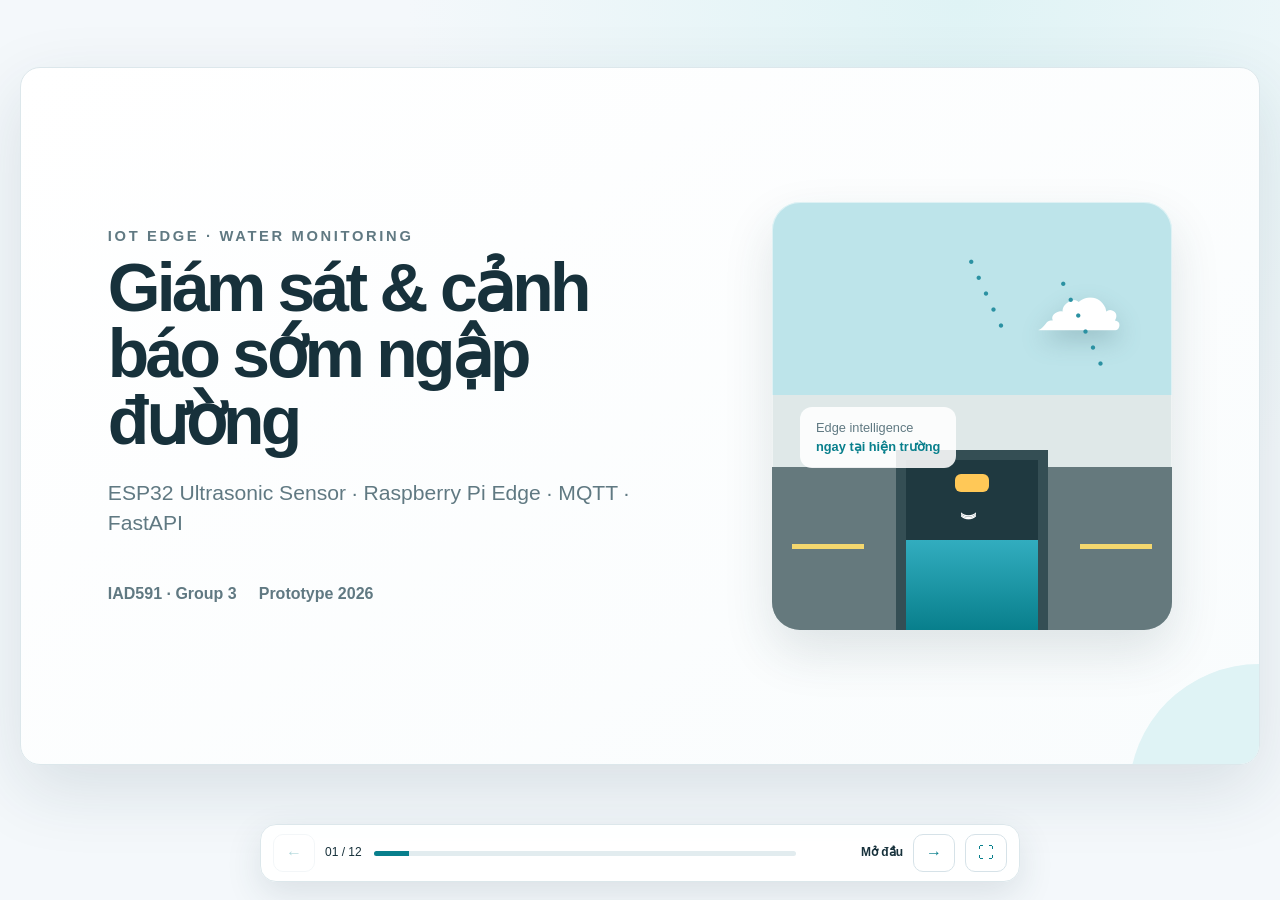
<file: docs/index.html>
<!doctype html>
<html lang="vi">
<head>
  <meta charset="utf-8">
  <meta name="viewport" content="width=device-width,initial-scale=1">
  <meta name="theme-color" content="#f4f8fb">
  <title>IoT Edge Flood Early Warning</title>
  <link rel="stylesheet" href="styles.css">
</head>
<body>
  <main class="deck" id="deck" aria-live="polite">
    <section class="slide cover active" data-title="Mở đầu">
      <div class="cover-copy">
        <p class="kicker">IOT EDGE · WATER MONITORING</p>
        <h1>Giám sát &amp; cảnh báo sớm ngập đường</h1>
        <p class="lead">ESP32 Ultrasonic Sensor · Raspberry Pi Edge · MQTT · FastAPI</p>
        <div class="cover-meta"><span>IAD591 · Group 3</span><span>Prototype 2026</span></div>
      </div>
      <div class="hero-visual" aria-label="Minh họa tuyến đường và cảm biến nước">
        <div class="cloud">☁</div><div class="rain rain-a">••••••</div><div class="rain rain-b">•••••</div>
        <div class="street"><span></span><span></span><span></span></div>
        <div class="drain"><div class="sensor-dot"></div><div class="waves">)))</div><div class="water"></div></div>
        <div class="hero-label">Edge intelligence<br><strong>ngay tại hiện trường</strong></div>
      </div>
    </section>

    <section class="slide" data-title="Vấn đề">
      <header><p class="kicker">01 · PROBLEM</p><h2>Ngập thường được phát hiện khi sự cố đã xảy ra</h2></header>
      <div class="problem-layout">
        <div class="big-number"><strong>?</strong><span>Điều gì đang xảy ra<br>ở dưới mặt đường?</span></div>
        <div class="problem-chain">
          <article><b>01</b><div><h3>Mưa lớn</h3><p>Nước đổ nhanh vào hệ thống thoát nước.</p></div></article>
          <article><b>02</b><div><h3>Cống quá tải hoặc tắc</h3><p>Dòng chảy không đồng đều giữa các tuyến.</p></div></article>
          <article><b>03</b><div><h3>Nước dâng lên mặt đường</h3><p>Cảnh báo đến muộn, giao thông đã bị ảnh hưởng.</p></div></article>
        </div>
      </div>
      <p class="takeaway">Dữ liệu mưa cho biết <em>nguy cơ</em>; mực nước trong cống cho biết <strong>trạng thái thực tế</strong>.</p>
    </section>

    <section class="slide" data-title="Cách tiếp cận">
      <header><p class="kicker">02 · APPROACH</p><h2>Đo khoảng cách để suy ra mực nước</h2></header>
      <div class="sensor-layout">
        <div class="sensor-scene">
          <div class="sensor-unit"><span>HY-SRF05</span><i></i><i></i></div>
          <div class="beam"><span>↕</span><b>distance_cm</b></div>
          <div class="water-level"><span>MẶT NƯỚC</span></div>
          <div class="sewer-wall left"></div><div class="sewer-wall right"></div>
        </div>
        <div class="formula-stack">
          <article><span>1</span><div><h3>Phát xung siêu âm</h3><p>ESP32 đo thời gian echo quay về.</p></div></article>
          <article><span>2</span><div><h3>Tính khoảng cách</h3><code>d = t × 0.0343 / 2</code></div></article>
          <article><span>3</span><div><h3>Quy đổi mực nước</h3><code>level = height − distance</code></div></article>
          <div class="insight">Khoảng cách <strong>giảm</strong> → mực nước <strong>tăng</strong></div>
        </div>
      </div>
    </section>

    <section class="slide" data-title="Mục tiêu">
      <header><p class="kicker">03 · OBJECTIVES</p><h2>Một prototype cảnh báo sớm hoạt động theo mô hình LAN-first</h2></header>
      <div class="objective-grid">
        <article><span>◉</span><h3>Giám sát liên tục</h3><p>Đo mỗi giây và ghi nhận thay đổi mực nước.</p></article>
        <article><span>⚡</span><h3>Xử lý tại edge</h3><p>Phản ứng nhanh, không phụ thuộc cloud.</p></article>
        <article><span>△</span><h3>Cảnh báo đa tầng</h3><p>LED, buzzer, Dashboard và cảnh báo mạng.</p></article>
        <article><span>⇄</span><h3>Nhiều node</h3><p>So sánh chênh lệch giữa các vị trí.</p></article>
        <article><span>☂</span><h3>Kết hợp thời tiết</h3><p>Bổ sung lượng mưa và xác suất mưa.</p></article>
        <article><span>⌁</span><h3>Quản trị từ xa</h3><p>Cấu hình, đổi Wi-Fi và factory reset.</p></article>
      </div>
      <div class="offline-strip"><b>Mất Internet?</b><span>Sensor · MQTT · SQLite · Dashboard vẫn hoạt động trong LAN</span></div>
    </section>

    <section class="slide" data-title="Kiến trúc">
      <header><p class="kicker">04 · SYSTEM ARCHITECTURE</p><h2>Client–Edge Architecture</h2></header>
      <div class="architecture">
        <div class="arch-column client">
          <p class="arch-label">SENSOR NODE</p>
          <div class="arch-device"><span class="chip">ESP32</span><h3>Water Sensor</h3><p>HY-SRF05 · LED · Buzzer</p></div>
          <div class="protocols"><span>HTTP register</span><span>MQTT telemetry</span></div>
        </div>
        <div class="flow-arrow"><b>Wi-Fi LAN</b><span>→</span></div>
        <div class="arch-column edge">
          <p class="arch-label">RASPBERRY PI EDGE</p>
          <div class="edge-stack"><article><b>Mosquitto</b><small>MQTT :1883</small></article><article><b>FastAPI</b><small>API :8000</small></article><article><b>SQLite</b><small>Registry + history</small></article><article><b>Rules + ML</b><small>Alert processing</small></article></div>
        </div>
        <div class="flow-arrow"><b>HTTP / WS</b><span>→</span></div>
        <div class="arch-column ui">
          <p class="arch-label">OPERATIONS</p>
          <div class="browser-card"><div class="browser-bar">● ● ●</div><h3>Dashboard</h3><div class="mini-chart"><i></i><i></i><i></i><i></i><i></i></div><p>PC · Tablet · Phone</p></div>
        </div>
      </div>
      <p class="takeaway">Raspberry Pi là trung tâm điều phối giữa thiết bị, dữ liệu, xử lý và người vận hành.</p>
    </section>

    <section class="slide" data-title="ESP32">
      <header><p class="kicker">05 · SENSOR NODE</p><h2>ESP32 tự cấu hình, tự đăng ký và tự phục hồi kết nối</h2></header>
      <div class="state-flow">
        <article><span>1</span><h3>Provision</h3><p>WaterSensor-Setup</p></article><i>→</i>
        <article><span>2</span><h3>Wi-Fi</h3><p>Kết nối LAN</p></article><i>→</i>
        <article><span>3</span><h3>mDNS</h3><p>edge-controller.local</p></article><i>→</i>
        <article><span>4</span><h3>Register</h3><p>Nhận water-xxx</p></article><i>→</i>
        <article><span>5</span><h3>MQTT</h3><p>Publish realtime</p></article>
      </div>
      <div class="split-features">
        <div><h3>Cảnh báo cục bộ</h3><div class="lights"><span class="green">L0<br><small>Bình thường</small></span><span class="yellow">L1<br><small>Cảnh báo</small></span><span class="red">L2<br><small>Nguy hiểm</small></span></div></div>
        <div><h3>MQTT contract</h3><code>devices/water-001/status</code><code>devices/water-001/distance_cm</code><code>devices/water-001/command</code></div>
      </div>
      <p class="footnote">Đo mỗi 1 giây · Publish khi thay đổi ≥ 1 cm · Last Will retained “offline”</p>
    </section>

    <section class="slide" data-title="FastAPI">
      <header><p class="kicker">06 · EDGE BACKEND</p><h2>FastAPI biến telemetry thành trạng thái vận hành</h2></header>
      <div class="backend-layout">
        <div class="backend-core"><div class="api-logo">API</div><h3>FastAPI Controller</h3><p>REST · WebSocket · MQTT Bridge</p></div>
        <div class="backend-groups">
          <article><b>Device Management</b><p>Đăng ký, hiệu chuẩn, vị trí, recovery.</p><code>POST /api/devices/register</code></article>
          <article><b>Realtime Bridge</b><p>Subscribe MQTT và broadcast WebSocket.</p><code>WS /ws</code></article>
          <article><b>Data &amp; Rules</b><p>SQLite, history, mực nước và cảnh báo.</p><code>GET /api/dashboard</code></article>
          <article><b>Operations</b><p>Settings, weather, ML và health check.</p><code>GET /health</code></article>
        </div>
      </div>
    </section>

    <section class="slide" data-title="Cảnh báo">
      <header><p class="kicker">07 · ALERT ENGINE</p><h2>Ba lớp cảnh báo — từ một sensor đến toàn mạng</h2></header>
      <div class="alert-layers">
        <article><span>01</span><h3>Tại node</h3><p>Khoảng cách kích hoạt LED và buzzer ngay lập tức.</p><div class="level-line"><i class="l0"></i><i class="l1"></i><i class="l2"></i></div></article>
        <article><span>02</span><h3>Tại controller</h3><p>Quy đổi mực nước và phần trăm đầy sau hiệu chuẩn.</p><code>fill% = (height − distance) / height</code></article>
        <article><span>03</span><h3>Giữa các node</h3><p>Chênh lệch bất thường gợi ý tắc nghẽn hoặc thoát chậm.</p><div class="node-pair"><b>A</b><i>Δ level</i><b>B</b></div></article>
      </div>
      <div class="threshold-table"><span>Ngưỡng có thể cấu hình</span><b class="l0-text">L0 · Normal</b><b class="l1-text">L1 · Warning</b><b class="l2-text">L2 · Critical</b></div>
    </section>

    <section class="slide" data-title="Thời tiết & ML">
      <header><p class="kicker">08 · EARLY WARNING</p><h2>Kết hợp mưa, xu hướng nước và mô hình ML</h2></header>
      <div class="ml-flow">
        <div class="ml-input"><article><span>☂</span><b>Mưa 1h / 6h / 24h</b></article><article><span>↗</span><b>Tốc độ nước dâng</b></article><article><span>⇄</span><b>Chênh lệch node</b></article></div>
        <div class="ml-arrow">→</div>
        <div class="ml-model"><small>RAIN-GATED</small><strong>Logistic<br>Regression</strong><div class="probability"><i></i><span>Risk probability</span></div></div>
        <div class="ml-arrow">→</div>
        <div class="ml-output"><span>L1</span><h3>Cảnh báo sớm</h3><p>Bổ sung tín hiệu nguy cơ trước khi vượt ngưỡng cứng.</p></div>
      </div>
      <div class="honesty-note"><b>Phạm vi khoa học:</b> model hiện huấn luyện bằng dữ liệu synthetic, chưa field-validated và không thay thế cảnh báo L0/L1/L2.</div>
    </section>

    <section class="slide" data-title="Dashboard">
      <header><p class="kicker">09 · OPERATIONS DASHBOARD</p><h2>Một giao diện để quan sát và điều khiển toàn hệ thống</h2></header>
      <div class="dashboard-mock">
        <div class="dash-top"><span>Water Controller Node</span><b>● MQTT realtime</b></div>
        <div class="dash-metrics"><article><small>TỔNG NODE</small><strong>04</strong></article><article><small>ONLINE</small><strong>03</strong></article><article><small>MỰC NƯỚC TB</small><strong>42.6 cm</strong></article><article><small>CẢNH BÁO</small><strong>1 / 2</strong></article></div>
        <div class="dash-body"><aside><b>Trạm vệ tinh</b><p><i class="on"></i> water-001 <strong>34.2</strong></p><p><i class="on"></i> water-002 <strong>52.8</strong></p><p><i></i> water-003 <strong>—</strong></p></aside><div class="dash-map"><span class="map-card a">water-001<br><b>34.2 cm</b></span><span class="map-link"></span><span class="map-card b warning">water-002<br><b>52.8 cm</b></span><em>Δ level 18.6 cm</em></div></div>
      </div>
      <div class="feature-tags"><span>Realtime</span><span>Topology</span><span>Weather</span><span>Threshold settings</span><span>Device recovery</span></div>
    </section>

    <section class="slide" data-title="Demo">
      <header><p class="kicker">10 · END-TO-END DEMO</p><h2>Từ mặt nước thay đổi đến cảnh báo trên màn hình</h2></header>
      <div class="demo-timeline">
        <article><span>01</span><div class="demo-icon">≈</div><h3>Nước dâng</h3></article><i>→</i>
        <article><span>02</span><div class="demo-icon">⌁</div><h3>Sensor đo</h3></article><i>→</i>
        <article><span>03</span><div class="demo-icon">●</div><h3>LED cảnh báo</h3></article><i>→</i>
        <article><span>04</span><div class="demo-icon">⇡</div><h3>MQTT publish</h3></article><i>→</i>
        <article><span>05</span><div class="demo-icon">⚙</div><h3>Edge xử lý</h3></article><i>→</i>
        <article><span>06</span><div class="demo-icon">▣</div><h3>Dashboard cập nhật</h3></article>
      </div>
      <div class="demo-checklist"><b>Demo checklist</b><span>Node online</span><span>Distance thay đổi</span><span>L0 → L1 → L2</span><span>WebSocket realtime</span><span>Factory reset</span></div>
    </section>

    <section class="slide" data-title="Kết luận">
      <header><p class="kicker">11 · CONCLUSION</p><h2>Từ phản ứng sau sự cố đến giám sát liên tục tại edge</h2></header>
      <div class="conclusion-layout">
        <div class="achieved"><h3>Prototype đã chứng minh</h3><ul><li>Luồng ESP32 → MQTT → Edge → Dashboard</li><li>Cảnh báo cục bộ và toàn mạng</li><li>Quản lý nhiều node qua FastAPI</li><li>Hoạt động LAN-first, giảm phụ thuộc cloud</li><li>Kết hợp weather và ML cho cảnh báo sớm</li></ul></div>
        <div class="roadmap"><h3>RoadMap</h3><div><span>01</span><p>Thu thập và hiệu chuẩn bằng dữ liệu thực địa</p></div><div><span>02</span><p>TLS, authentication và OTA firmware</p></div><div><span>03</span><p>Time-series DB, GIS và thông báo người dùng</p></div><div><span>04</span><p>Bản đồ hóa tình trạng ngập để theo dõi trực quan như Google Maps</p></div><div><span>05</span><p>LoRa/4G để mở rộng phạm vi triển khai</p></div></div>
      </div>
      <div class="closing">Đo lường tại chỗ. Xử lý tại biên. Cảnh báo sớm hơn.</div>
    </section>
  </main>

  <nav class="controls" aria-label="Điều khiển slide">
    <button id="prev" type="button" aria-label="Slide trước">←</button>
    <div class="progress-wrap"><span id="counter">01 / 12</span><div class="progress"><i id="progress"></i></div><strong id="slideTitle">Mở đầu</strong></div>
    <button id="next" type="button" aria-label="Slide tiếp theo">→</button>
    <button id="fullscreen" type="button" aria-label="Toàn màn hình">⛶</button>
  </nav>
  <script src="slides.js"></script>
</body>
</html>
</file>
<file: docs/styles.css>
:root{--bg:#f4f8fb;--paper:#fff;--ink:#17313b;--muted:#607982;--line:#d6e2e8;--cyan:#087f8c;--cyan2:#24a8b4;--blue:#1976d2;--green:#168653;--amber:#d98b00;--red:#c83d45;--shadow:0 24px 70px #183b4820}
*{box-sizing:border-box}html,body{height:100%;margin:0;overflow:hidden}body{color:var(--ink);font:16px/1.42 Inter,"Segoe UI",Arial,sans-serif;background:radial-gradient(circle at 75% 0,#dff3f5 0,var(--bg) 42%)}button{font:inherit}.deck{height:100%;display:grid;place-items:center;padding:20px 20px 88px}.slide{display:none;position:relative;width:min(1500px,calc((100vh - 118px)*16/9),calc(100vw - 40px));aspect-ratio:16/9;padding:5.2% 6%;overflow:hidden;border:1px solid #dce7eb;border-radius:20px;background:linear-gradient(145deg,#fff,#f9fcfd);box-shadow:var(--shadow)}.slide.active{display:block;animation:enter .35s ease both}@keyframes enter{from{opacity:0;transform:translateY(8px) scale(.995)}to{opacity:1;transform:none}}.slide:after{content:"";position:absolute;width:260px;height:260px;right:-130px;bottom:-160px;border-radius:50%;background:#dff3f5;z-index:0}.slide>*{position:relative;z-index:1}header{margin-bottom:3.2%}.kicker{margin:0 0 8px;color:var(--cyan);font-size:clamp(10px,1vw,16px);font-weight:900;letter-spacing:.18em}.slide h1,.slide h2,.slide h3,.slide p{margin-top:0}.slide h1{max-width:820px;margin-bottom:24px;font-size:clamp(42px,5.3vw,82px);line-height:.98;letter-spacing:-.055em}.slide h2{margin-bottom:0;font-size:clamp(28px,3.2vw,50px);line-height:1.05;letter-spacing:-.045em}.slide h3{margin-bottom:7px;font-size:clamp(15px,1.45vw,24px);line-height:1.1}.slide p{color:var(--muted);font-size:clamp(11px,1.15vw,18px)}.lead{max-width:650px;font-size:clamp(16px,1.65vw,26px)!important}.cover{display:none;padding:7%}.cover.active{display:grid;grid-template-columns:1.2fr .8fr;gap:6%;align-items:center}.cover-copy{z-index:2}.cover-meta{display:flex;gap:22px;margin-top:45px;color:var(--muted);font-weight:700}.hero-visual{height:82%;position:relative;overflow:hidden;border-radius:28px;background:linear-gradient(#bde4ea 0 45%,#dfe8e8 45% 62%,#758d92 62%);box-shadow:inset 0 0 0 1px #ffffff80,0 22px 50px #24414c22}.cloud{position:absolute;right:12%;top:8%;color:white;font-size:7vw;text-shadow:0 10px 25px #4f778050}.rain{position:absolute;color:#2b91a2;letter-spacing:12px;transform:rotate(65deg)}.rain-a{right:9%;top:27%}.rain-b{right:35%;top:20%}.street{position:absolute;inset:62% 0 0;background:#65797d}.street span{position:absolute;top:47%;width:18%;height:5px;background:#f4d76e}.street span:nth-child(1){left:5%}.street span:nth-child(2){left:40%}.street span:nth-child(3){right:5%}.drain{position:absolute;width:38%;height:42%;left:31%;bottom:0;border:10px solid #344e54;border-bottom:0;background:#1f3940}.water{position:absolute;inset:47% 0 0;background:linear-gradient(#32adbf,#087f8c)}.sensor-dot{position:absolute;width:34px;height:18px;left:calc(50% - 17px);top:8%;border-radius:6px;background:#ffc857}.waves{position:absolute;left:46%;top:25%;color:white;transform:rotate(90deg);letter-spacing:-4px}.hero-label{position:absolute;left:7%;top:48%;padding:12px 16px;border-radius:12px;background:#ffffffdf;color:var(--muted);font-size:clamp(10px,1vw,16px)}.hero-label strong{color:var(--cyan)}
.problem-layout{display:grid;grid-template-columns:.8fr 1.2fr;gap:7%;align-items:center}.big-number{height:320px;display:grid;place-items:center;align-content:center;border-radius:50%;background:radial-gradient(circle,#fff 48%,#e3f4f6 49%);text-align:center}.big-number strong{color:var(--cyan);font-size:150px;line-height:.8}.big-number span{color:var(--muted);font-weight:700}.problem-chain{display:grid;gap:14px}.problem-chain article{display:grid;grid-template-columns:54px 1fr;gap:18px;align-items:center;padding:15px 18px;border-left:3px solid var(--cyan);background:#f2f8fa}.problem-chain b{color:#aedce1;font-size:28px}.problem-chain p{margin:0}.takeaway{position:absolute!important;left:6%;right:6%;bottom:4%;padding:13px 18px;border-radius:10px;color:var(--ink)!important;background:#e7f5f6;text-align:center}.takeaway em{color:var(--amber)}.takeaway strong{color:var(--cyan)}
.sensor-layout{display:grid;grid-template-columns:1fr 1fr;gap:8%;height:68%}.sensor-scene{position:relative;overflow:hidden;border-radius:24px;background:#eef4f5}.sensor-unit{position:absolute;z-index:2;top:10%;left:32%;width:36%;padding:18px;border-radius:12px;background:#17313b;text-align:center;color:white}.sensor-unit i{display:inline-block;width:36px;height:36px;margin:10px 6px 0;border-radius:50%;background:#a7bbc0;box-shadow:inset 0 0 0 7px #5f777d}.beam{position:absolute;z-index:2;top:35%;left:38%;display:grid;justify-items:center;color:var(--cyan)}.beam span{font-size:72px;line-height:1}.water-level{position:absolute;inset:68% 12% 0;background:linear-gradient(#42b4c4,#087f8c);color:white;text-align:center}.water-level span{position:absolute;top:-26px;left:0;color:var(--cyan);font-size:11px;font-weight:900;letter-spacing:.15em}.sewer-wall{position:absolute;top:48%;bottom:0;width:12%;background:#8da0a4}.sewer-wall.left{left:0}.sewer-wall.right{right:0}.formula-stack{display:grid;align-content:center;gap:12px}.formula-stack article{display:grid;grid-template-columns:38px 1fr;gap:14px;padding:12px 0;border-bottom:1px solid var(--line)}.formula-stack article>span{display:grid;width:34px;height:34px;place-items:center;border-radius:50%;color:white;background:var(--cyan)}code{display:inline-block;padding:5px 8px;border-radius:6px;color:#075e67;background:#e5f4f5;font:600 clamp(10px,1vw,15px)/1.3 Consolas,monospace}.insight{margin-top:8px;padding:14px;border-radius:10px;background:#fff7e8;color:var(--muted)}.insight strong:first-child{color:var(--red)}.insight strong:last-child{color:var(--cyan)}
.objective-grid{display:grid;grid-template-columns:repeat(3,1fr);gap:14px}.objective-grid article{padding:18px;border:1px solid var(--line);border-radius:14px;background:white}.objective-grid article>span{display:grid;width:38px;height:38px;place-items:center;margin-bottom:12px;border-radius:10px;color:var(--cyan);background:#e4f4f5;font-size:22px}.objective-grid p{margin:0}.offline-strip{display:flex;gap:20px;margin-top:18px;padding:14px 18px;border-radius:10px;background:#17313b;color:white}.offline-strip span{color:#c7d8dc}
.architecture{display:grid;grid-template-columns:1fr .34fr 1.35fr .34fr 1fr;gap:16px;align-items:center;height:60%}.arch-column{height:100%;padding:18px;border:1px solid var(--line);border-radius:18px;background:white}.arch-label{color:var(--cyan)!important;font-size:11px!important;font-weight:900;letter-spacing:.16em}.arch-device{display:grid;height:70%;place-items:center;align-content:center;text-align:center}.chip{padding:14px 18px;border-radius:8px;color:white;background:#17313b;font-weight:900}.protocols{display:flex;gap:6px;justify-content:center;flex-wrap:wrap}.protocols span{padding:4px 7px;border-radius:20px;color:var(--cyan);background:#e4f4f5;font-size:10px}.flow-arrow{text-align:center;color:var(--cyan)}.flow-arrow b{display:block;color:var(--muted);font-size:10px}.flow-arrow span{font-size:35px}.edge-stack{display:grid;grid-template-columns:1fr 1fr;gap:10px}.edge-stack article{padding:16px;border-radius:10px;background:#eef7f8}.edge-stack b,.edge-stack small{display:block}.edge-stack small{color:var(--muted)}.browser-card{height:78%;overflow:hidden;border:1px solid var(--line);border-radius:12px;text-align:center}.browser-bar{padding:7px;color:#b7c7ca;background:#edf3f5;text-align:left}.browser-card h3{margin-top:20px}.mini-chart{height:45%;display:flex;align-items:end;gap:7px;padding:10px 20px}.mini-chart i{flex:1;background:var(--cyan2)}.mini-chart i:nth-child(1){height:30%}.mini-chart i:nth-child(2){height:55%}.mini-chart i:nth-child(3){height:46%}.mini-chart i:nth-child(4){height:78%;background:var(--amber)}.mini-chart i:nth-child(5){height:64%}
.state-flow{display:grid;grid-template-columns:repeat(9,auto);align-items:center;justify-content:center;gap:10px;margin:5% 0}.state-flow article{width:140px;padding:16px 8px;border:1px solid var(--line);border-radius:14px;text-align:center;background:white}.state-flow article span{display:grid;width:28px;height:28px;margin:0 auto 9px;place-items:center;border-radius:50%;color:white;background:var(--cyan)}.state-flow article p{margin:0;font-size:12px}.state-flow>i{color:var(--cyan);font-size:24px}.split-features{display:grid;grid-template-columns:1fr 1fr;gap:24px}.split-features>div{padding:18px;border-radius:14px;background:#f3f8fa}.lights{display:flex;gap:10px}.lights span{flex:1;padding:11px;border-radius:10px;color:white;text-align:center;font-weight:900}.lights small{font-weight:500}.green{background:var(--green)}.yellow{background:var(--amber)}.red{background:var(--red)}.split-features code{display:block;margin:6px 0}.footnote{margin-top:15px;text-align:center}
.backend-layout{display:grid;grid-template-columns:.65fr 1.35fr;gap:6%;align-items:center;height:66%}.backend-core{display:grid;place-items:center;align-content:center;height:85%;border-radius:50%;background:#e4f4f5;text-align:center}.api-logo{display:grid;width:90px;height:90px;place-items:center;border-radius:22px;color:white;background:var(--cyan);font-size:32px;font-weight:900;box-shadow:0 15px 35px #087f8c35}.backend-core h3{margin-top:18px}.backend-groups{display:grid;grid-template-columns:1fr 1fr;gap:14px}.backend-groups article{padding:18px;border-left:4px solid var(--cyan);border-radius:8px;background:white;box-shadow:0 8px 24px #24414c10}.backend-groups p{margin-bottom:8px}
.alert-layers{display:grid;grid-template-columns:repeat(3,1fr);gap:18px;margin-top:4%}.alert-layers article{min-height:290px;padding:24px;border-top:5px solid var(--cyan);border-radius:14px;background:white;box-shadow:0 10px 30px #24414c12}.alert-layers article>span{color:#b7dfe3;font-size:42px;font-weight:900}.level-line{display:flex;height:10px;margin-top:28px;overflow:hidden;border-radius:10px}.level-line i{flex:1}.l0{background:var(--green)}.l1{background:var(--amber)}.l2{background:var(--red)}.node-pair{display:flex;align-items:center;justify-content:center;gap:14px;margin-top:25px}.node-pair b{display:grid;width:48px;height:48px;place-items:center;border-radius:50%;color:white;background:var(--cyan)}.node-pair i{color:var(--red)}.threshold-table{display:flex;align-items:center;justify-content:space-between;margin-top:18px;padding:12px 18px;border-radius:10px;background:#f0f6f7}.l0-text{color:var(--green)}.l1-text{color:var(--amber)}.l2-text{color:var(--red)}
.ml-flow{display:grid;grid-template-columns:1fr auto 1fr auto 1fr;gap:18px;align-items:center;margin-top:5%}.ml-input{display:grid;gap:10px}.ml-input article{display:flex;align-items:center;gap:10px;padding:14px;border-radius:10px;background:white}.ml-input span{font-size:25px}.ml-arrow{color:var(--cyan);font-size:34px}.ml-model{padding:30px;border-radius:22px;color:white;background:linear-gradient(145deg,#17313b,#087f8c);text-align:center}.ml-model small{color:#a9e2e7;letter-spacing:.16em}.ml-model strong{display:block;margin:12px;font-size:28px;line-height:1.05}.probability{height:8px;position:relative;margin-top:20px;border-radius:10px;background:#ffffff33}.probability i{display:block;width:68%;height:100%;border-radius:10px;background:#ffc857}.probability span{position:absolute;top:15px;left:0;right:0;color:#c8e1e4;font-size:11px}.ml-output{padding:25px;border:1px solid #f0c56d;border-radius:18px;background:#fff9ed;text-align:center}.ml-output>span{display:grid;width:60px;height:60px;margin:auto;place-items:center;border-radius:50%;color:#3e2900;background:#ffc857;font-size:25px;font-weight:900}.ml-output h3{margin-top:14px}.honesty-note{margin-top:28px;padding:14px 18px;border-left:5px solid var(--amber);border-radius:8px;background:#fff7e8;color:var(--muted)}
.dashboard-mock{overflow:hidden;border:1px solid var(--line);border-radius:14px;background:white;box-shadow:0 15px 35px #24414c16}.dash-top{display:flex;justify-content:space-between;padding:12px 16px;background:#17313b;color:white}.dash-top b{color:#52db8a}.dash-metrics{display:grid;grid-template-columns:repeat(4,1fr);gap:10px;padding:12px}.dash-metrics article{padding:10px;border-radius:8px;background:#edf6f7}.dash-metrics small,.dash-metrics strong{display:block}.dash-metrics small{color:var(--muted)}.dash-body{display:grid;grid-template-columns:.3fr .7fr;gap:12px;padding:0 12px 12px}.dash-body aside{padding:12px;background:#f5f8f9}.dash-body aside p{display:flex;align-items:center;gap:7px;margin:8px 0;padding:7px;background:white}.dash-body aside p strong{margin-left:auto}.dash-body aside i{width:8px;height:8px;border-radius:50%;background:var(--red)}.dash-body aside i.on{background:var(--green)}.dash-map{height:250px;position:relative;overflow:hidden;border-radius:8px;background-image:linear-gradient(#dce8ec 1px,transparent 1px),linear-gradient(90deg,#dce8ec 1px,transparent 1px);background-size:32px 32px;background-color:#f8fbfc}.map-card{position:absolute;z-index:2;padding:12px;border:1px solid var(--cyan);border-radius:10px;background:white}.map-card.a{left:12%;top:25%}.map-card.b{right:12%;bottom:20%}.map-card.warning{border-color:var(--amber)}.map-link{position:absolute;width:55%;height:3px;left:25%;top:52%;background:var(--cyan);transform:rotate(15deg)}.dash-map em{position:absolute;left:44%;top:43%;z-index:3;padding:5px 8px;border-radius:20px;color:var(--red);background:white}.feature-tags{display:flex;justify-content:center;gap:10px;margin-top:15px}.feature-tags span{padding:6px 10px;border-radius:20px;color:var(--cyan);background:#e4f4f5;font-weight:700}
.demo-timeline{display:grid;grid-template-columns:repeat(11,auto);align-items:center;justify-content:center;gap:10px;margin-top:8%}.demo-timeline article{width:125px;text-align:center}.demo-timeline article>span{color:#b1d9dd;font-size:11px;font-weight:900}.demo-icon{display:grid;width:78px;height:78px;margin:8px auto 13px;place-items:center;border-radius:22px;color:white;background:linear-gradient(145deg,var(--cyan2),var(--cyan));font-size:34px;box-shadow:0 12px 25px #087f8c25}.demo-timeline>i{color:var(--cyan);font-size:24px}.demo-checklist{display:flex;align-items:center;justify-content:center;gap:8px;margin-top:7%;padding:14px;border-radius:12px;background:#17313b;color:white}.demo-checklist span{padding:5px 9px;border-radius:20px;color:#c9e1e4;background:#ffffff12;font-size:12px}
.conclusion-layout{display:grid;grid-template-columns:1fr 1fr;gap:6%;margin-top:3%}.achieved,.roadmap{padding:24px;border-radius:16px;background:white}.achieved{border-top:5px solid var(--green)}.achieved ul{display:grid;gap:13px;padding-left:22px;color:var(--muted)}.achieved li::marker{color:var(--green)}.roadmap{border-top:5px solid var(--cyan)}.roadmap>div{display:grid;grid-template-columns:35px 1fr;gap:12px;align-items:center;padding:10px 0;border-bottom:1px solid var(--line)}.roadmap span{display:grid;width:30px;height:30px;place-items:center;border-radius:50%;color:white;background:var(--cyan);font-size:11px}.roadmap p{margin:0}.closing{margin-top:22px;color:var(--cyan);font-size:clamp(22px,2.5vw,40px);font-weight:900;text-align:center;letter-spacing:-.03em}
.controls{position:fixed;z-index:20;left:50%;bottom:18px;display:flex;align-items:center;gap:10px;width:min(760px,calc(100vw - 30px));padding:9px 12px;border:1px solid #dce7eb;border-radius:16px;background:#ffffffed;box-shadow:0 12px 35px #24414c20;transform:translateX(-50%);backdrop-filter:blur(12px)}.controls button{display:grid;width:42px;height:38px;place-items:center;border:1px solid var(--line);border-radius:10px;color:var(--cyan);background:white;cursor:pointer}.controls button:hover{border-color:var(--cyan)}.controls button:disabled{opacity:.3;cursor:not-allowed}.progress-wrap{display:grid;grid-template-columns:auto 1fr auto;align-items:center;gap:12px;flex:1;font-size:12px}.progress{height:5px;overflow:hidden;border-radius:5px;background:#e2ecef}.progress i{display:block;height:100%;background:var(--cyan);transition:width .3s}.progress-wrap strong{min-width:95px;text-align:right}
@media(max-width:900px){.slide{padding:5%}.slide h1{font-size:7vw}.cover.active{grid-template-columns:1fr}.hero-visual{display:none}.architecture{gap:5px}.state-flow article{width:11vw}.dashboard-mock{font-size:11px}.demo-timeline article{width:10vw}.progress-wrap strong{display:none}}@media print{html,body{height:auto;overflow:visible;background:white}.deck{display:block;height:auto;padding:0}.slide,.cover{display:block!important;width:100vw;height:56.25vw;aspect-ratio:auto;border:0;border-radius:0;box-shadow:none;page-break-after:always}.controls{display:none}}
</file>
